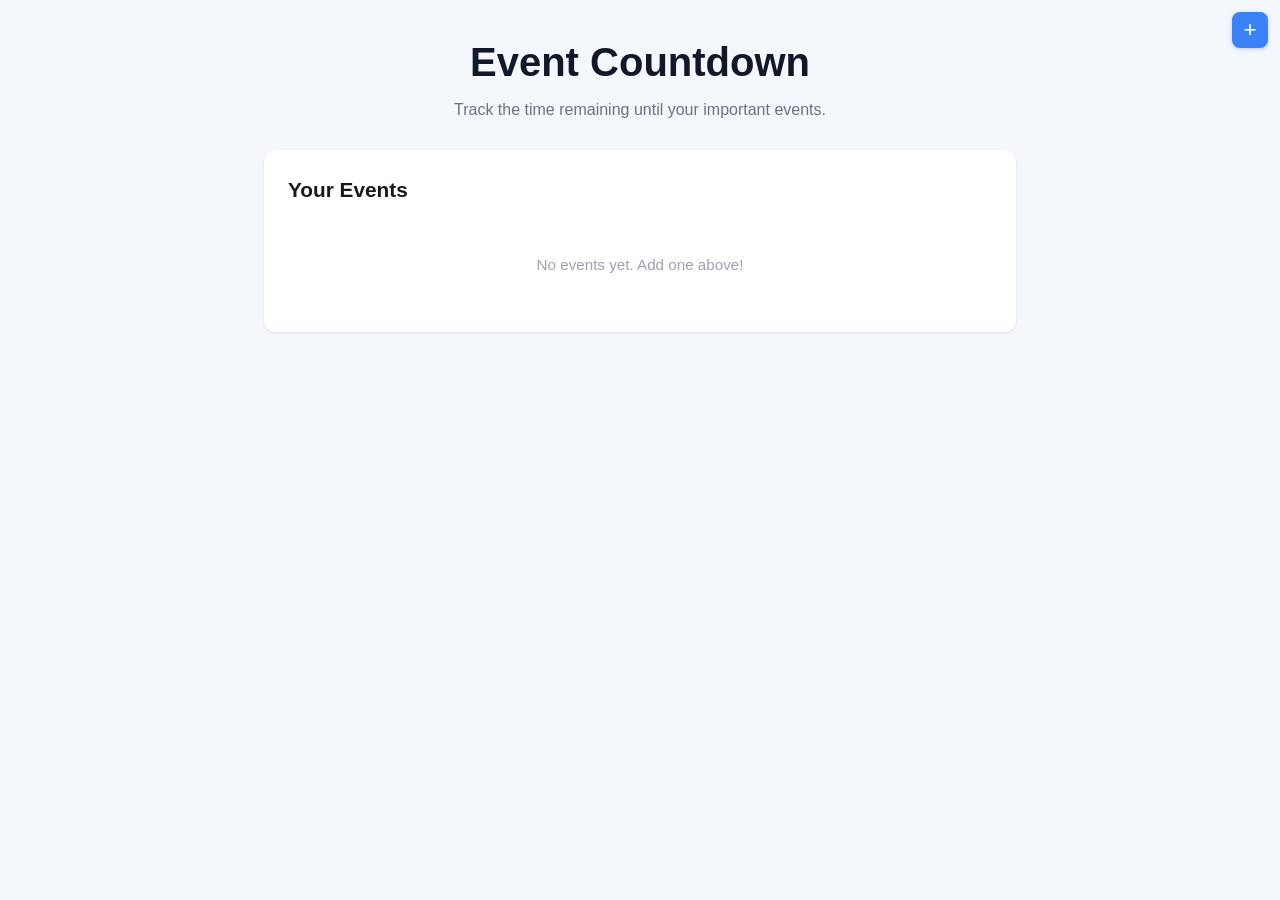
<file: index.html>
<!DOCTYPE html>
<html lang="en">
<head>
  <meta charset="UTF-8">
  <meta name="viewport" content="width=device-width, initial-scale=1.0">
  <title>Event Countdown</title>
  <link rel="stylesheet" href="styles.css?v=6">
</head>
<body>
  <button type="button" id="add-btn" class="add-btn" title="Add new event" aria-label="Add new event">+</button>
  <div class="container">
    <header>
      <h1>Event Countdown</h1>
      <p>Track the time remaining until your important events.</p>
    </header>

    <section class="add-event" id="add-event-section" style="display: none;">
      <h2 id="form-title">Add New Event</h2>
      <form id="event-form">
        <div class="form-group">
          <label for="event-name">Event Name</label>
          <input type="text" id="event-name" required placeholder="e.g. Birthday Party">
        </div>
        <div class="form-group">
          <label for="event-date">Date</label>
          <input type="date" id="event-date" required>
        </div>
        <div class="form-group">
          <label for="event-time">Time (optional)</label>
          <input type="time" id="event-time">
        </div>
        <div class="form-group">
          <label for="event-unit">Countdown Display</label>
          <select id="event-unit">
            <option value="default">Default</option>
            <option value="years">Years</option>
            <option value="months">Months</option>
            <option value="days">Days</option>
            <option value="hours">Hours</option>
            <option value="minutes">Minutes</option>
            <option value="seconds">Seconds</option>
          </select>
        </div>
        <div class="form-actions">
          <button type="submit" id="submit-btn">Add Event</button>
          <button type="button" id="cancel-btn" class="cancel-btn" style="display: none;">Cancel</button>
        </div>
      </form>
    </section>

    <section class="events-list">
      <h2>Your Events</h2>
      <div id="events-container">
        <!-- Events will be rendered here -->
      </div>
    </section>
  </div>

  <script src="app.js?v=6"></script>
</body>
</html>
</file>
<file: styles.css>
* {
  box-sizing: border-box;
  margin: 0;
  padding: 0;
}

body {
  font-family: -apple-system, BlinkMacSystemFont, "Segoe UI", Roboto, Oxygen, Ubuntu, sans-serif;
  background: #f4f7fb;
  color: #1a1a1a;
  line-height: 1.5;
  -webkit-text-size-adjust: 100%;
}

.container {
  max-width: 800px;
  margin: 1.25rem auto;
  padding: 0 1rem;
}

header {
  text-align: center;
  margin-bottom: 1.75rem;
}

button.add-btn {
  position: fixed;
  top: max(12px, env(safe-area-inset-top, 0px));
  right: max(12px, env(safe-area-inset-right, 0px));
  z-index: 100;
  width: 36px;
  height: 36px;
  min-width: 36px;
  max-width: 36px;
  min-height: 36px;
  padding: 0;
  margin: 0;
  border: none;
  border-radius: 8px;
  font-size: 1.4rem;
  font-weight: 400;
  line-height: 1;
  background: #3b82f6;
  color: white;
  cursor: pointer;
  display: flex;
  align-items: center;
  justify-content: center;
  box-shadow: 0 1px 4px rgba(59, 130, 246, 0.35);
  -webkit-appearance: none;
  appearance: none;
  touch-action: manipulation;
  -webkit-tap-highlight-color: transparent;
}

button.add-btn:hover,
button.add-btn:active {
  background: #2563eb;
}

header h1 {
  font-size: 2rem;
  margin-bottom: 0.4rem;
  color: #111827;
}

header p {
  color: #6b7280;
  font-size: 0.95rem;
}

.add-event, .events-list {
  background: white;
  border-radius: 12px;
  padding: 1.25rem;
  margin-bottom: 1.5rem;
  box-shadow: 0 1px 3px rgba(0, 0, 0, 0.1);
}

h2 {
  margin-bottom: 1rem;
  font-size: 1.3rem;
}

.form-group {
  margin-bottom: 1rem;
}

label {
  display: block;
  margin-bottom: 0.4rem;
  font-weight: 500;
  color: #374151;
  font-size: 0.95rem;
}

input[type="text"],
input[type="date"],
input[type="time"] {
  width: 100%;
  max-width: 100%;
  padding: 0.85rem 0.75rem;
  border: 1px solid #d1d5db;
  border-radius: 10px;
  font-size: 1rem;
  min-height: 48px;
  box-sizing: border-box;
  -webkit-appearance: none;
  appearance: none;
}

select {
  width: 100%;
  max-width: 100%;
  padding: 0.85rem 0.75rem;
  border: 1px solid #d1d5db;
  border-radius: 10px;
  font-size: 1rem;
  min-height: 48px;
  box-sizing: border-box;
  background: white;
  -webkit-appearance: none;
  appearance: none;
}

input:focus {
  outline: none;
  border-color: #3b82f6;
  box-shadow: 0 0 0 3px rgba(59, 130, 246, 0.15);
}

button {
  background: #3b82f6;
  color: white;
  border: none;
  padding: 0.9rem 1.25rem;
  border-radius: 10px;
  font-size: 1rem;
  cursor: pointer;
  font-weight: 500;
  min-height: 48px;
  width: 100%;
}

.form-actions {
  display: flex;
  gap: 0.75rem;
  flex-wrap: wrap;
}

.form-actions button {
  flex: 1;
  min-width: 120px;
}

.cancel-btn {
  background: #6b7280 !important;
}

.cancel-btn:hover {
  background: #4b5563 !important;
}

.event-card {
  border: 1px solid #e5e7eb;
  border-radius: 10px;
  padding: 1rem;
  margin-bottom: 1rem;
  background: #fafafa;
}

.event-header {
  display: flex;
  justify-content: space-between;
  align-items: flex-start;
  gap: 0.75rem;
  margin-bottom: 0.6rem;
}

.event-name {
  font-size: 1.15rem;
  font-weight: 600;
  word-break: break-word;
  flex: 1;
}

.edit-btn {
  background: #10b981;
  padding: 0.5rem 0.85rem;
  font-size: 0.875rem;
  width: auto;
  min-height: 36px;
  flex-shrink: 0;
  margin-right: 0.4rem;
}

.edit-btn:hover {
  background: #059669;
}

.event-actions {
  display: flex;
  gap: 0.4rem;
  flex-shrink: 0;
}

.delete-btn {
  background: #ef4444;
  padding: 0.5rem 0.85rem;
  font-size: 0.875rem;
  width: auto;
  min-height: 36px;
  flex-shrink: 0;
}

.delete-btn:hover {
  background: #dc2626;
}

.event-datetime {
  color: #6b7280;
  font-size: 0.875rem;
  margin-bottom: 0.75rem;
  line-height: 1.4;
}

.countdown {
  display: grid;
  grid-template-columns: repeat(4, 1fr);
  gap: 0.5rem;
  text-align: center;
}

.countdown.days-only {
  grid-template-columns: 1fr;
  max-width: 120px;
}

.time-unit {
  min-width: 0;
}

.time-value {
  font-size: 1.5rem;
  font-weight: 700;
  color: #1f2937;
  display: block;
  line-height: 1.1;
}

.time-label {
  font-size: 0.7rem;
  color: #6b7280;
  text-transform: uppercase;
  letter-spacing: 0.5px;
  margin-top: 0.15rem;
}

.past-event {
  opacity: 0.7;
}

.past-label {
  color: #ef4444;
  font-weight: 600;
  margin-top: 0.5rem;
  font-size: 0.9rem;
}

.empty-state {
  text-align: center;
  color: #9ca3af;
  padding: 2rem 0;
  font-size: 0.95rem;
}

/* Larger screens */
@media (min-width: 640px) {
  .container {
    margin: 2rem auto;
    padding: 0 1.5rem;
  }

  header h1 {
    font-size: 2.5rem;
  }

  header p {
    font-size: 1rem;
  }

  .add-event, .events-list {
    padding: 1.5rem;
  }

  button {
    width: auto;
  }

  .countdown {
    display: flex;
    gap: 1rem;
    justify-content: flex-start;
  }

  .time-unit {
    min-width: 70px;
  }

  .time-value {
    font-size: 1.75rem;
  }

  .time-label {
    font-size: 0.75rem;
  }
}
</file>
